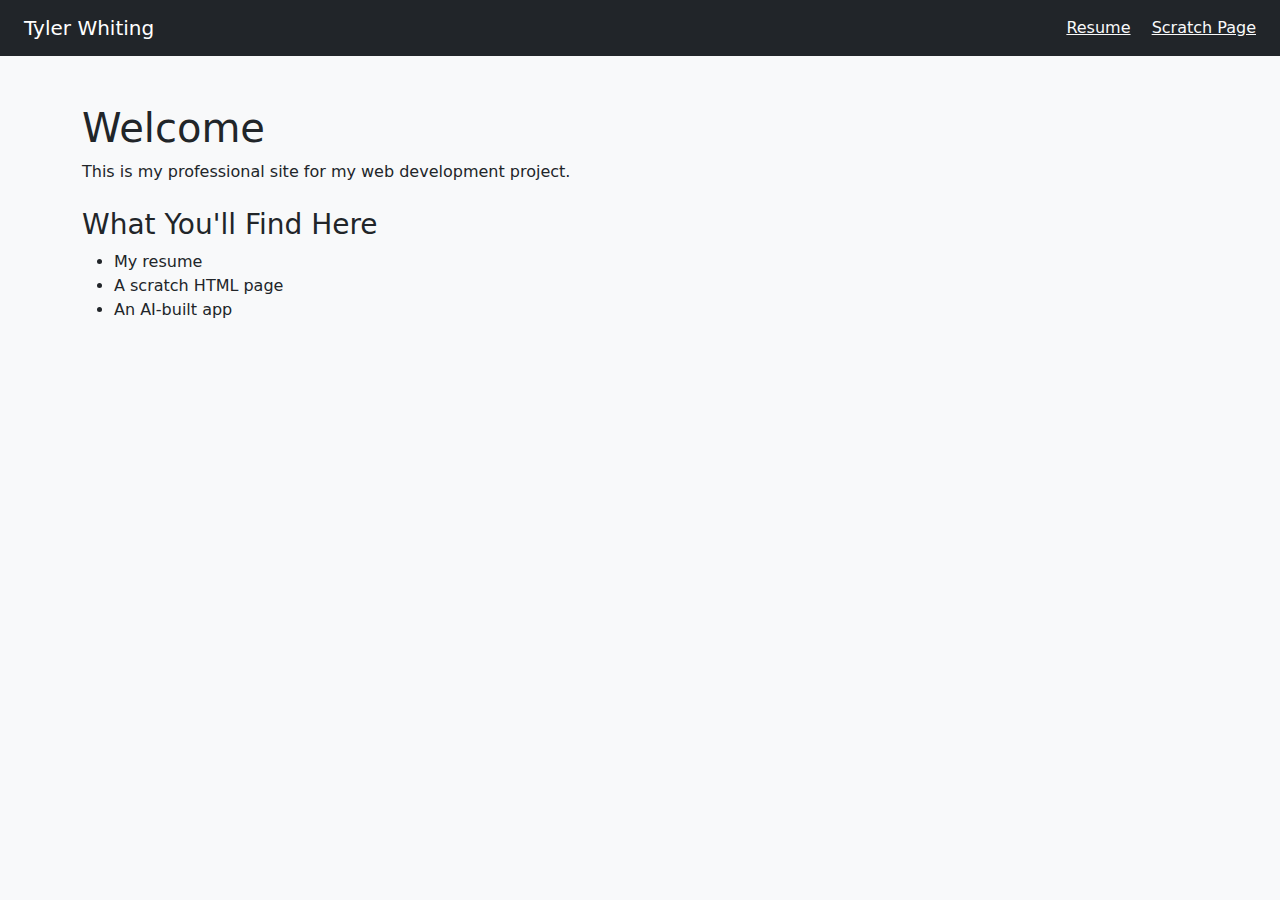
<file: index.html>
<!DOCTYPE html>
<html>
<head>
  <title>Tyler's Personal Site</title>
  <link href="https://cdn.jsdelivr.net/npm/bootstrap@5.3.2/dist/css/bootstrap.min.css" rel="stylesheet">
</head>
<body class="bg-light">

<nav class="navbar navbar-dark bg-dark px-4">
  <a class="navbar-brand" href="index.html">Tyler Whiting</a>
  <div>
    <a class="text-light me-3" href="/resume.html">Resume</a>
    <a class="text-light" href="/scratch.html">Scratch Page</a>
  </div>
</nav>

<div class="container mt-5">
  <h1>Welcome</h1>
  <p>This is my professional site for my web development project.</p>

  <div class="mt-4">
    <h3>What You'll Find Here</h3>
    <ul>
      <li>My resume</li>
      <li>A scratch HTML page</li>
      <li>An AI-built app</li>
    </ul>
  </div>
</div>

</body>
</html>
</file>
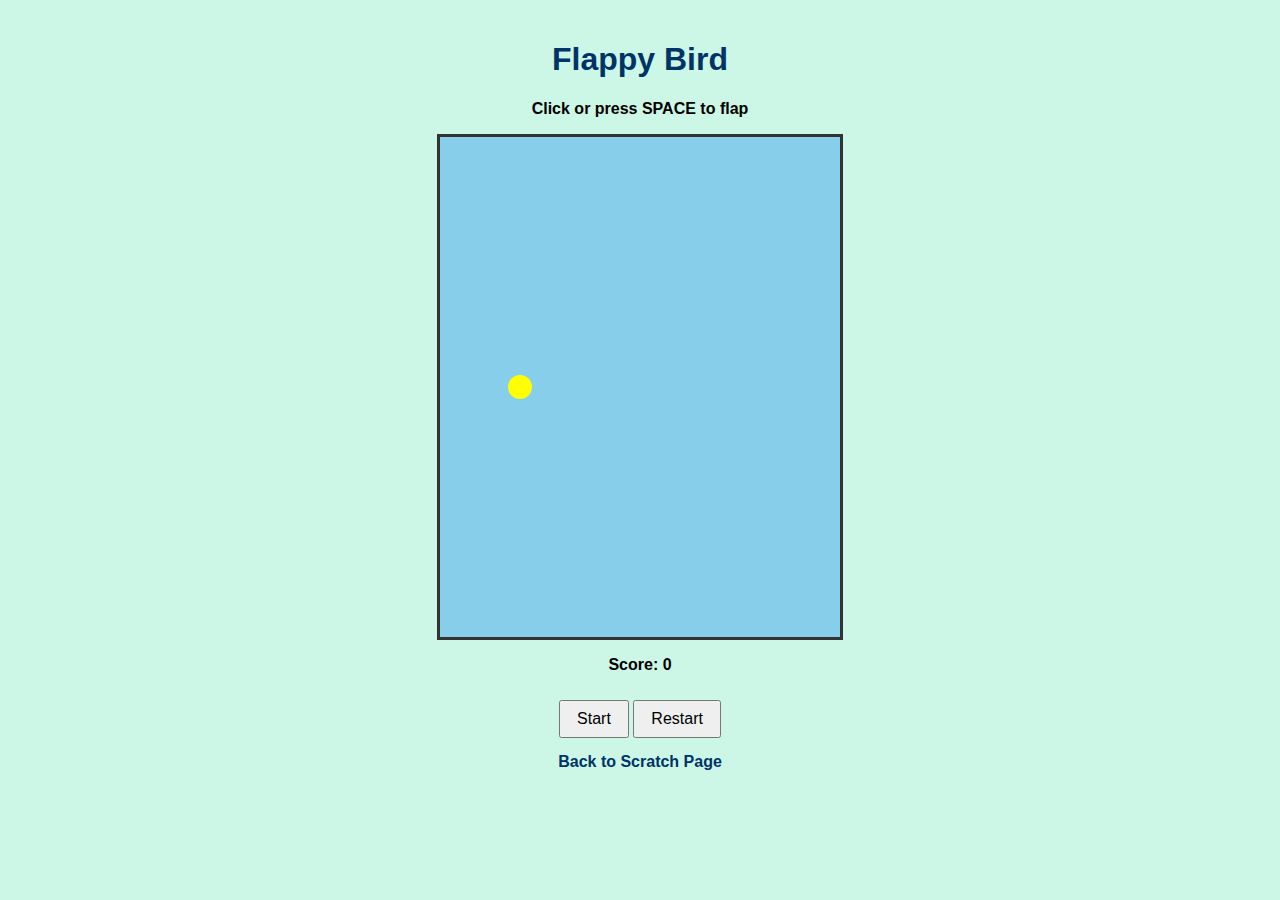
<file: app.html>
<!DOCTYPE html>
<html>
<head>
  <title>Flappy Bird Game</title>

  <style>
    body {
      text-align: center;
      font-family: Arial, sans-serif;
      background-color: #ccf7e6;
      margin: 0;
      padding: 20px;
    }

    canvas {
      background-color: skyblue;
      display: block;
      margin: 0 auto;
      border: 3px solid #333;
    }

    h1 {
      color: #003366;
    }

    p {
      font-weight: bold;
    }

    button {
      margin-top: 10px;
      padding: 8px 16px;
      font-size: 16px;
      cursor: pointer;
    }

    a {
      display: block;
      margin-top: 15px;
      text-decoration: none;
      color: #003366;
      font-weight: bold;
    }
  </style>
</head>
<body>

<h1>Flappy Bird</h1>
<p>Click or press SPACE to flap</p>

<canvas id="game" width="400" height="500"></canvas>

<p id="score">Score: 0</p>

<button onclick="startGame()">Start</button>
<button onclick="restartGame()">Restart</button>

<a href="scratch.html">Back to Scratch Page</a>

<script>
  const canvas = document.getElementById("game");
  const ctx = canvas.getContext("2d");

  let birdY, birdVelocity;
  let gravity = 0.5;
  let flapStrength = -8;

  let pipes = [];
  let frame = 0;
  let score = 0;
  let gameOver = true;   // starts paused
  let running = false;

  function startGame() {
    if (!running) {
      gameOver = false;
      running = true;
      update();
    }
  }

  function restartGame() {
    birdY = canvas.height / 2;
    birdVelocity = 0;
    pipes = [];
    frame = 0;
    score = 0;
    gameOver = false;
    running = true;
    document.getElementById("score").innerText = "Score: 0";
    ctx.clearRect(0, 0, canvas.width, canvas.height);
    update();
  }

  // Initial setup (safe idle state)
  function init() {
    birdY = canvas.height / 2;
    birdVelocity = 0;
    pipes = [];
    frame = 0;
    score = 0;
    gameOver = true;
    running = false;
    drawBird();
  }

  function drawBird() {
    ctx.fillStyle = "yellow";
    ctx.beginPath();
    ctx.arc(80, birdY, 12, 0, Math.PI * 2);
    ctx.fill();
  }

  function drawPipes() {
    ctx.fillStyle = "green";

    for (let i = 0; i < pipes.length; i++) {
      let p = pipes[i];

      ctx.fillRect(p.x, 0, 40, p.top);
      ctx.fillRect(p.x, p.bottom, 40, canvas.height - p.bottom);

      p.x -= 2;

      // collision
      if (
        80 + 12 > p.x &&
        80 - 12 < p.x + 40 &&
        (birdY - 12 < p.top || birdY + 12 > p.bottom)
      ) {
        gameOver = true;
        running = false;
      }

      // scoring
      if (!p.scored && p.x + 40 < 80) {
        p.scored = true;
        score++;
        document.getElementById("score").innerText =
          "Score: " + score;
      }
    }

    pipes = pipes.filter(p => p.x > -40);
  }

  function update() {
    if (!running) return;

    ctx.clearRect(0, 0, canvas.width, canvas.height);

    birdVelocity += gravity;
    birdY += birdVelocity;

    // ground + ceiling
    if (birdY + 12 > canvas.height) {
      birdY = canvas.height - 12;
      gameOver = true;
      running = false;
    }

    if (birdY - 12 < 0) {
      birdY = 12;
      birdVelocity = 0;
    }

    // spawn pipes
    if (frame % 120 === 0) {
      let top = Math.random() * 200 + 50;
      let gap = 140;

      pipes.push({
        x: canvas.width,
        top: top,
        bottom: top + gap,
        scored: false
      });
    }

    drawPipes();
    drawBird();

    frame++;
    requestAnimationFrame(update);
  }

  function flap() {
    if (running) {
      birdVelocity = flapStrength;
    }
  }

  document.addEventListener("keydown", function (e) {
    if (e.code === "Space") {
      flap();
    }
  });

  document.addEventListener("click", flap);

  // idle bird shown on load
  init();
</script>

</body>
</html>
</file>
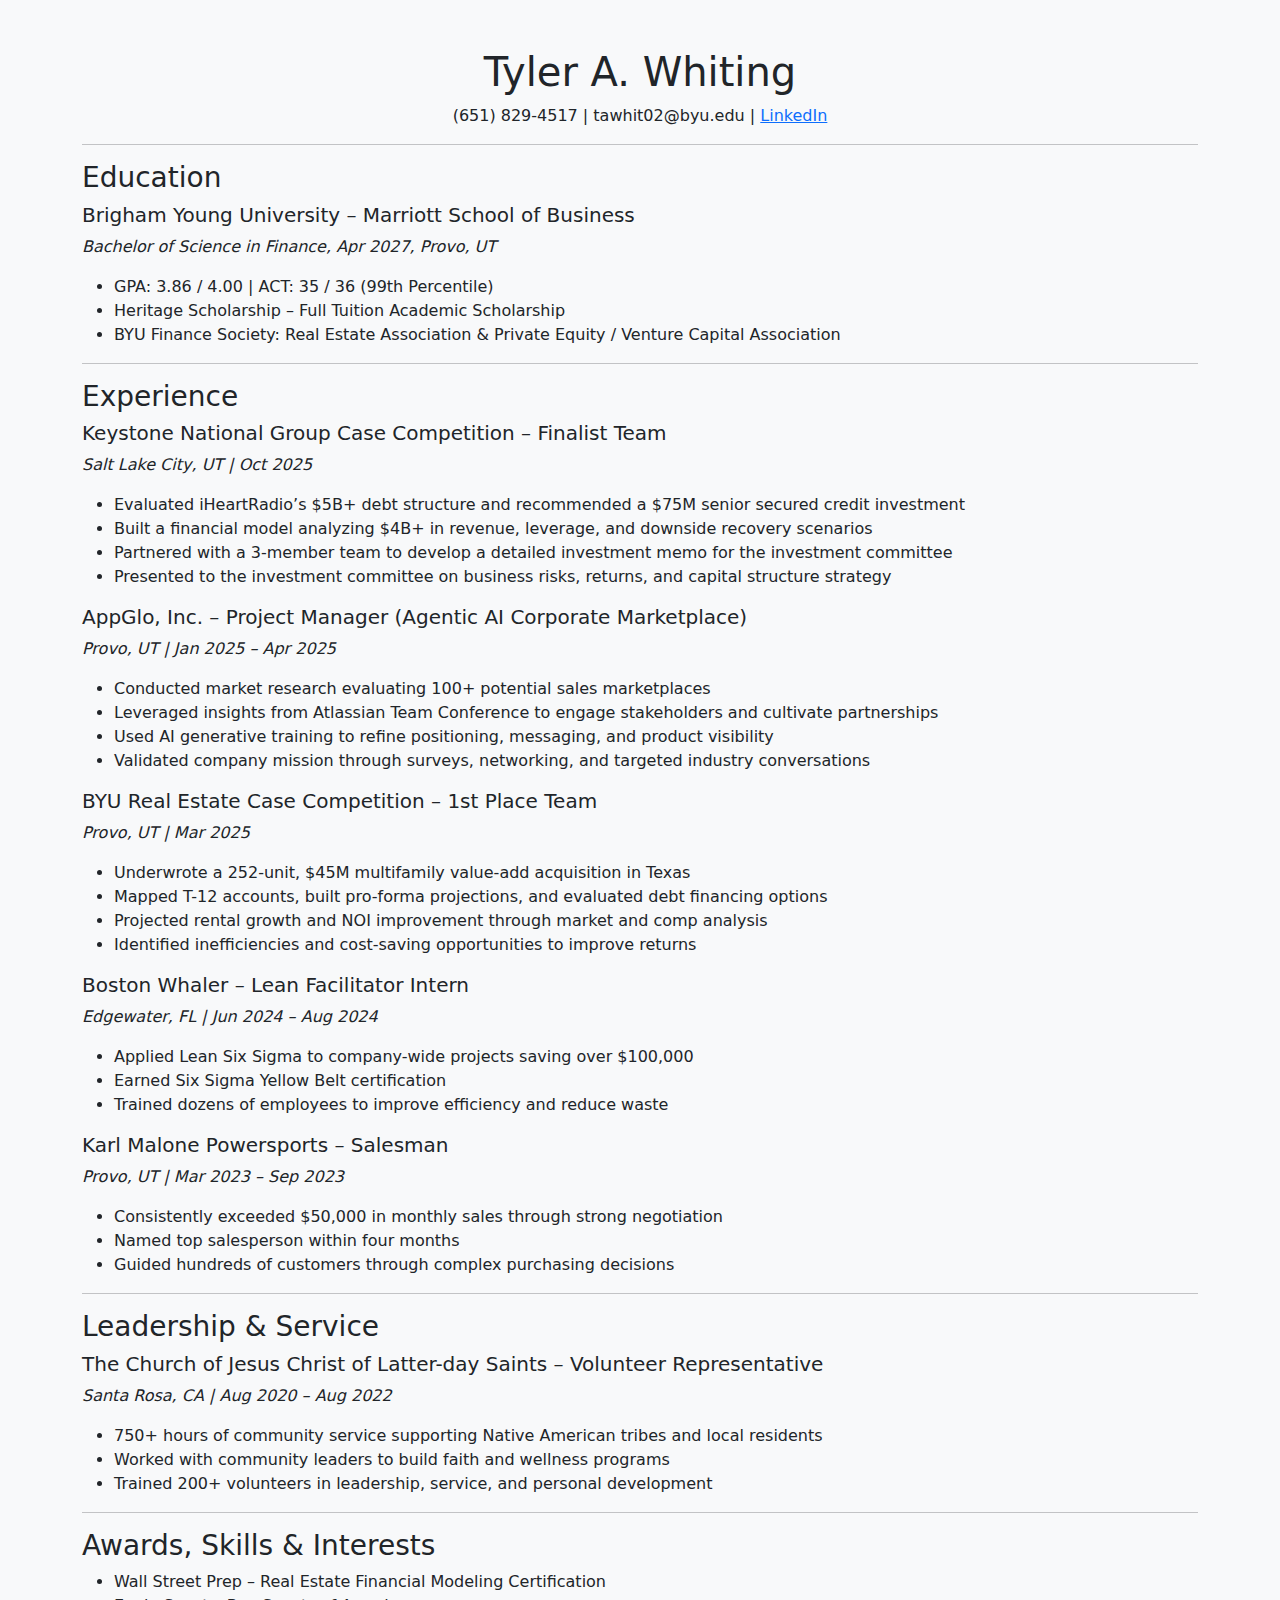
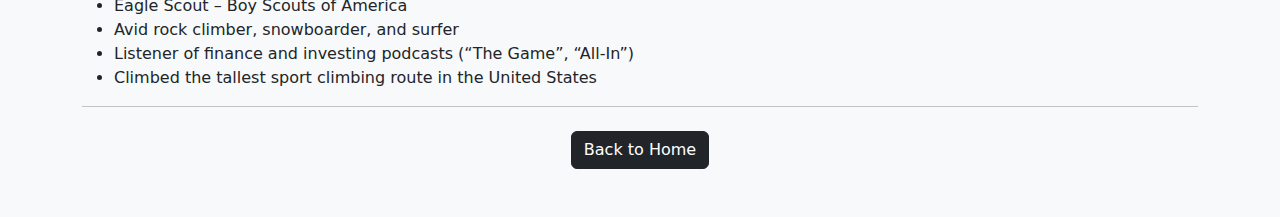
<file: resume.html>
<!DOCTYPE html>
<html>
<head>
  <title>Tyler Whiting – Resume</title>
  <link href="https://cdn.jsdelivr.net/npm/bootstrap@5.3.2/dist/css/bootstrap.min.css" rel="stylesheet">
</head>
<body class="bg-light">

<div class="container mt-5 mb-5">

  <h1 class="text-center">Tyler A. Whiting</h1>
  <p class="text-center">
    (651) 829-4517 | tawhit02@byu.edu |
    <a href="https://www.linkedin.com/in/tyler-whiting02/" target="_blank">LinkedIn</a>
  </p>

  <hr>

  <!-- ================= EDUCATION ================= -->
  <h3>Education</h3>
  <h5>Brigham Young University – Marriott School of Business</h5>
  <p><em>Bachelor of Science in Finance, Apr 2027, Provo, UT</em></p>
  <ul>
    <li>GPA: 3.86 / 4.00 | ACT: 35 / 36 (99th Percentile)</li>
    <li>Heritage Scholarship – Full Tuition Academic Scholarship</li>
    <li>BYU Finance Society: Real Estate Association & Private Equity / Venture Capital Association</li>
  </ul>

  <hr>

  <!-- ================= EXPERIENCE ================= -->
  <h3>Experience</h3>

  <h5>Keystone National Group Case Competition – Finalist Team</h5>
  <p><em>Salt Lake City, UT | Oct 2025</em></p>
  <ul>
    <li>Evaluated iHeartRadio’s $5B+ debt structure and recommended a $75M senior secured credit investment</li>
    <li>Built a financial model analyzing $4B+ in revenue, leverage, and downside recovery scenarios</li>
    <li>Partnered with a 3-member team to develop a detailed investment memo for the investment committee</li>
    <li>Presented to the investment committee on business risks, returns, and capital structure strategy</li>
  </ul>

  <h5>AppGlo, Inc. – Project Manager (Agentic AI Corporate Marketplace)</h5>
  <p><em>Provo, UT | Jan 2025 – Apr 2025</em></p>
  <ul>
    <li>Conducted market research evaluating 100+ potential sales marketplaces</li>
    <li>Leveraged insights from Atlassian Team Conference to engage stakeholders and cultivate partnerships</li>
    <li>Used AI generative training to refine positioning, messaging, and product visibility</li>
    <li>Validated company mission through surveys, networking, and targeted industry conversations</li>
  </ul>

  <h5>BYU Real Estate Case Competition – 1st Place Team</h5>
  <p><em>Provo, UT | Mar 2025</em></p>
  <ul>
    <li>Underwrote a 252-unit, $45M multifamily value-add acquisition in Texas</li>
    <li>Mapped T-12 accounts, built pro-forma projections, and evaluated debt financing options</li>
    <li>Projected rental growth and NOI improvement through market and comp analysis</li>
    <li>Identified inefficiencies and cost-saving opportunities to improve returns</li>
  </ul>

  <h5>Boston Whaler – Lean Facilitator Intern</h5>
  <p><em>Edgewater, FL | Jun 2024 – Aug 2024</em></p>
  <ul>
    <li>Applied Lean Six Sigma to company-wide projects saving over $100,000</li>
    <li>Earned Six Sigma Yellow Belt certification</li>
    <li>Trained dozens of employees to improve efficiency and reduce waste</li>
  </ul>

  <h5>Karl Malone Powersports – Salesman</h5>
  <p><em>Provo, UT | Mar 2023 – Sep 2023</em></p>
  <ul>
    <li>Consistently exceeded $50,000 in monthly sales through strong negotiation</li>
    <li>Named top salesperson within four months</li>
    <li>Guided hundreds of customers through complex purchasing decisions</li>
  </ul>

  <hr>

  <!-- ================= LEADERSHIP & SERVICE ================= -->
  <h3>Leadership & Service</h3>

  <h5>The Church of Jesus Christ of Latter-day Saints – Volunteer Representative</h5>
  <p><em>Santa Rosa, CA | Aug 2020 – Aug 2022</em></p>
  <ul>
    <li>750+ hours of community service supporting Native American tribes and local residents</li>
    <li>Worked with community leaders to build faith and wellness programs</li>
    <li>Trained 200+ volunteers in leadership, service, and personal development</li>
  </ul>

  <hr>

  <!-- ================= SKILLS & INTERESTS ================= -->
  <h3>Awards, Skills & Interests</h3>
  <ul>
    <li>Wall Street Prep – Real Estate Financial Modeling Certification</li>
    <li>Eagle Scout – Boy Scouts of America</li>
    <li>Avid rock climber, snowboarder, and surfer</li>
    <li>Listener of finance and investing podcasts (“The Game”, “All-In”)</li>
    <li>Climbed the tallest sport climbing route in the United States</li>
  </ul>

  <hr>

  <div class="text-center mt-4">
    <a class="btn btn-dark" href="../index.html">Back to Home</a>
  </div>

</div>

</body>
</html>
</file>
